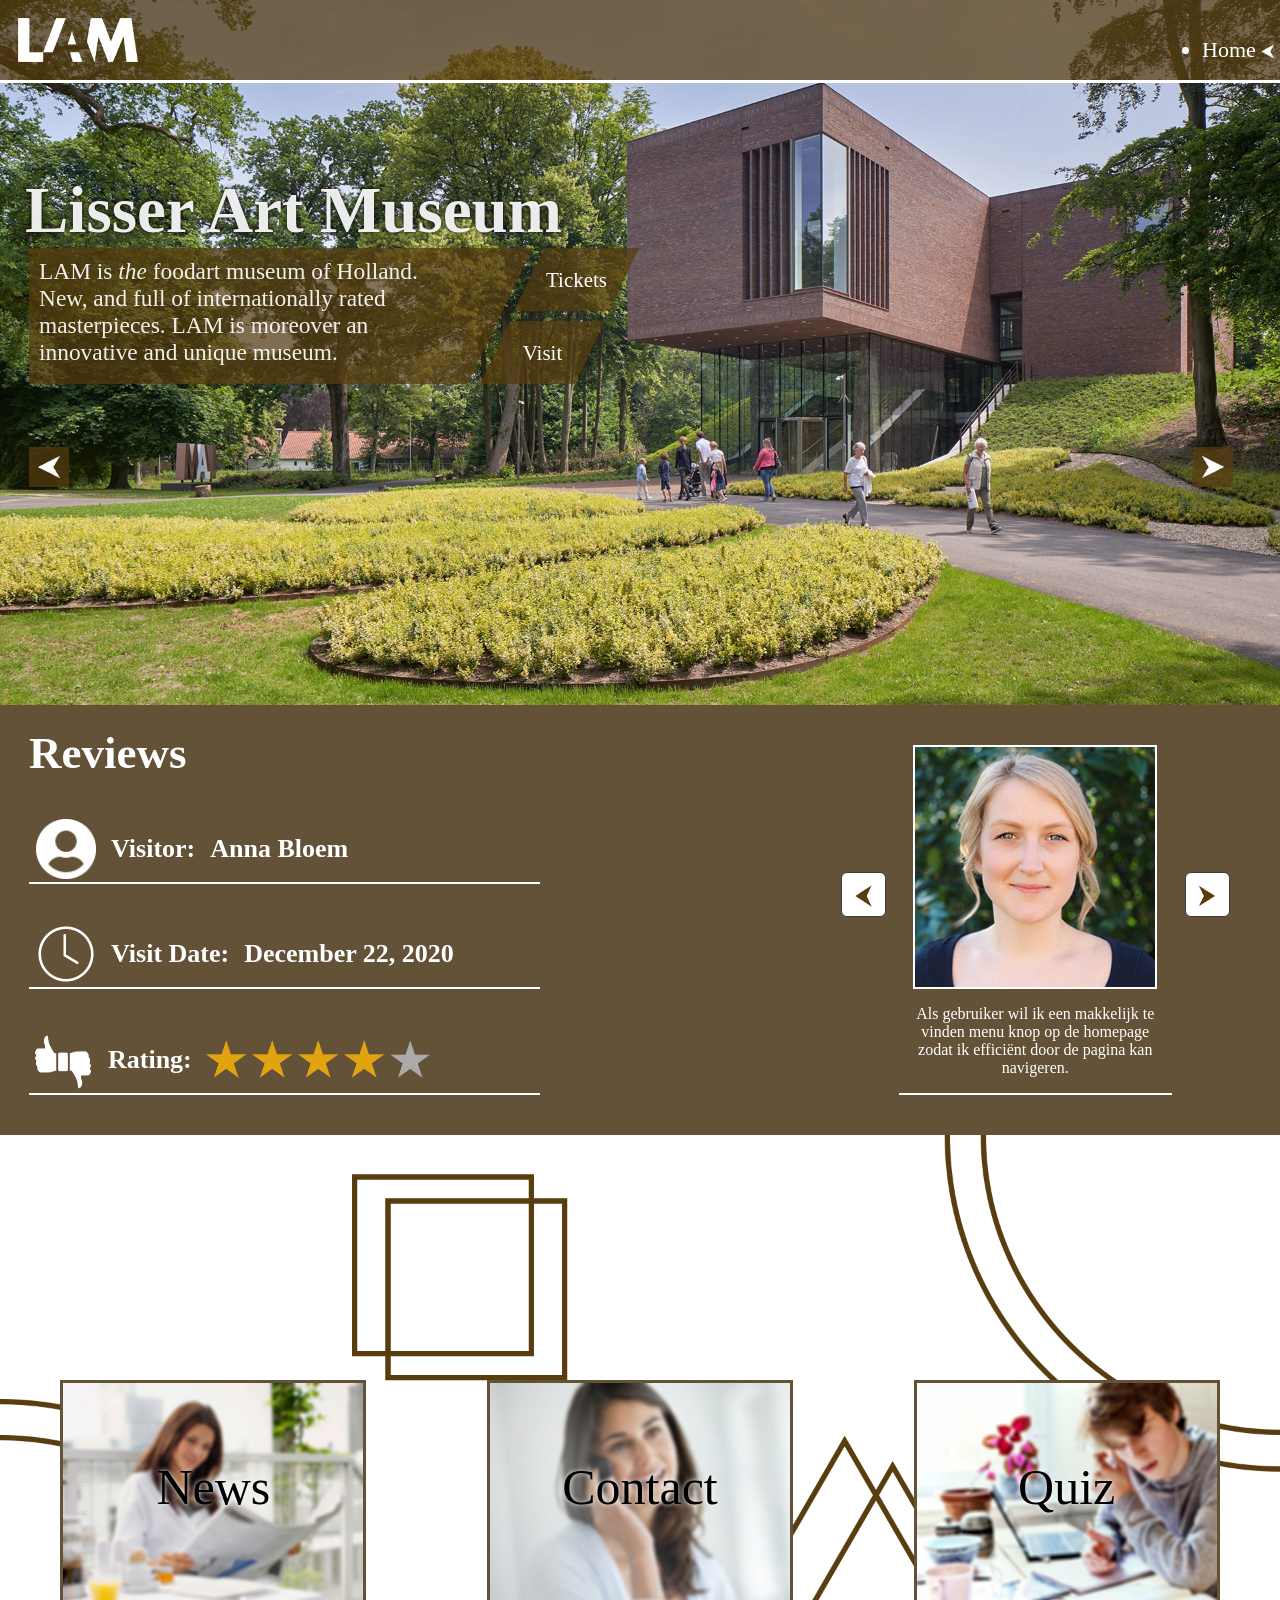
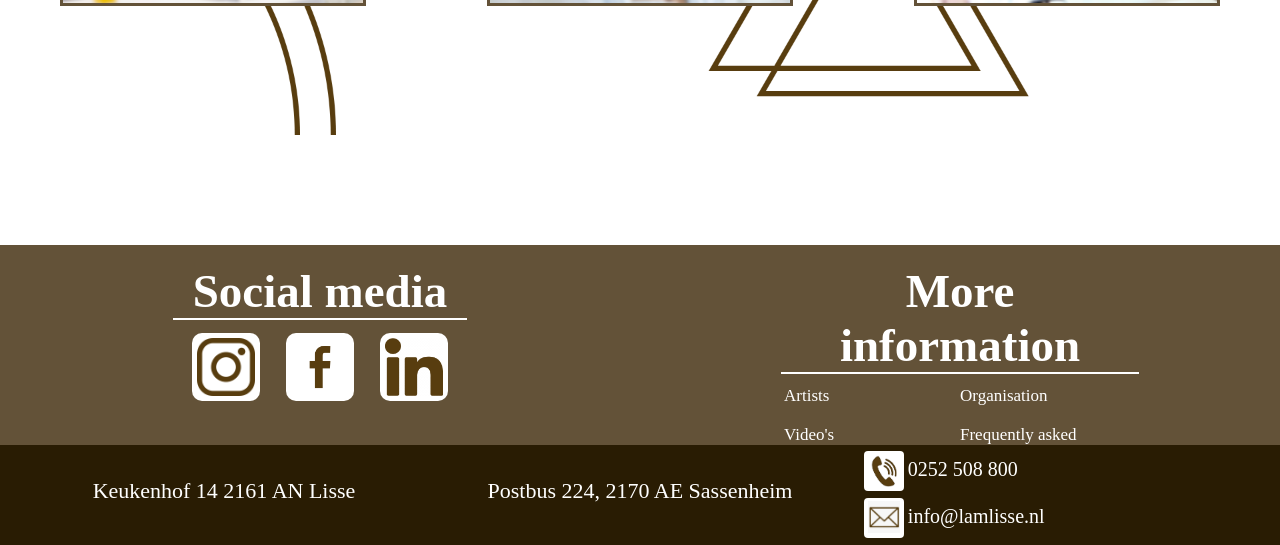
<file: Portfolio/en/Assets/sites/MuseumOnline/MuseumOnline vertaald/index.html>
<!DOCTYPE html>
<html lang="en">
<head>
    <!--meta tags-->
    <meta charset="UTF-8">
    <meta name="viewport" content="width=device-width, initial-scale=1.0">

    <!---->
    <link rel="stylesheet" type="text/css" href="css/style.css">
    <link rel="stylesheet" type="text/css" href="css/portraitSlider.css">
    <link rel="stylesheet" type="text/css" href="css/menu.css">
    <script src="javascript/slider.js"></script>
    

    <title>LAM // The dutch museum of various food items transformed into masterpieces.</title>
</head>
<body>

    <div class="transbox">
    
        <a href="index.html"><img src="images/LAMlogo.png"; class="LAMLOGO";></a>
        <div class="homeButton">

            <div class="home">
                <ul>
                    <li><a href="#">Home</a></li>
                    <div class="sub-menu">
                        <ul><a href="http://31005.hosts1.ma-cloud.nl/MuseumOnline/index.html">Nederlands</a></ul>
                        <ul>&nbsp;</ul>
                        <ul><a href="Quiz/index.html">Quiz</a></ul>
                        <ul>&nbsp;</ul>
                        <ul><a href="https://www.lamlisse.nl/laatste-nieuws/">News</a></ul>
                        <ul>&nbsp;</ul>
                        <ul><a href="https://www.lamlisse.nl/contact/">Contact</a></ul>
                    </div>
                </ul>
            </div>
            <img src="images/arrow.png"; class="menuArrow">
        </div>
    </div>

    <h1 class="title">Lisser Art Museum</h1>

    <div class="canvas">
        <div class="textBox">
            <p class="description">
                LAM is <i>the</i> foodart museum of Holland.<br>
                New, and full of internationally rated<br>
                masterpieces. LAM is moreover an <br>
                innovative and unique museum.
            </p>
        </div>

        <div class="buttons">
            <a href="https://www.lamlisse.nl/tickets">
            <div class="ticketsButton">
                <p class="ticketsTXT">Tickets</p>
            </a>
            </div>
            <a href="https://www.lamlisse.nl/bezoek-het-lam/">
            <div class="bezoekButton">
                <p class="bezoekTXT">Visit</p>
            </div>
            </a>
        </div>
    </div>

    <div class="backgroundChange">
        <div class="previousBG"><img src="images/arrow.png"; class="previousArrow"></div>
        <div class="nextBG"><img src="images/arrow.png"; class="nextArrow"></div>
    </div>

    <div class="reviewBox">
        <h2 class="reviewsHeader">Reviews</h2>

        <div class="reviewContent">
            <div class="reviewInfo">
                <div class="visitorBox">
                    <img src="images/profile.png"; id="profile";>
                    <h3 id="visitortxt">Visitor:</h3>
                    <h3 id="visitor">Anna Bloem</h3>
                </div>
                <div class="dateBox">
                    <img src="images/clock.png"; id="clock";>
                    <h3 id="datetxt">Visit Date:</h3>
                    <h3 id="date">December 22, 2020</h3>
                </div>
                <div class="ratingBox">
                    <img src="images/rating.png"; id="rating";>
                    <h3 id="ratingtxt">Rating:</h3>
                    <img src="images/yellowstar_resized.png"; id="star1">
                    <img src="images/yellowstar_resized.png"; id="star2">
                    <img src="images/yellowstar_resized.png"; id="star3">
                    <img src="images/yellowstar_resized.png"; id="star4">
                    <img src="images/greystar_resized.png"; id="star5">

                </div>
            </div>
            
            <div class="reviewerAndReview">
                <div class="portraitSlider">
                    <button id="previousPortraitDiv"><img src="images/brownarrow.png"; id="previousPortrait"></button>


                    <div id="align">
                        <div id="viewport">
                            <div id="fotoslider">
                                <div class="foto"><img src="images/portrait1.jpg"; class="portraitFoto"></div>
                                <div class="foto"><img src="images/portrait2.jpg"; class="portraitFoto"></div>
                                <div class="foto"><img src="images/portrait3.jpg"; class="portraitFoto"></div>
                                <div class="foto"><img src="images/portrait4.jpg"; class="portraitFoto"></div>
                                <div class="foto"><img src="images/portrait5.jpg"; class="portraitFoto"></div>
                            </div>
                        </div>
                    </div>
                    

                    <button id="nextPortraitDiv"><img src="images/brownarrow.png"; id="nextPortrait"></button>
                </div>
                <div class="reviewtxt">
                    <p id="review">Als gebruiker wil ik een makkelijk te vinden menu knop op de homepage zodat ik efficiënt door de pagina kan navigeren.</p>
                </div>
            </div>
        </div>

    </div>

    <div class="polygonBackground">
        <div id="buttonSpace">
            <a href="https://www.lamlisse.nl/laatste-nieuws/"><div id="nieuwsDiv"><p class="txtStyling">News</p></div></a>
            <a href="https://www.lamlisse.nl/contact/"><div id="contactDiv"><p class="txtStyling">Contact</p></div></a>
            <a href="Quiz/index.html"><div id="quizDiv"><p class="txtStyling">Quiz</p></div></a>
        </div>
    </div>
    
    <div class="mediaAndInfo">
        <div class="socialMedia">
            <div class="socialMediaTitle">
                <h3 class="socialMediaTitle">Social media</h3>
            </div>
            <div class="mediaIcons">
                <a href="https://www.instagram.com/lamlisse/"><div class="mediaBackground"><img src="images/instagram-logo.png"; class="mediaImage"></div></a>
                <a href="https://www.facebook.com/LAMLisse/"><div class="mediaBackground"><img src="images/facebook-logo.png";  id="facebook"></div></a>
                <a href="https://www.linkedin.com/company/lam-museum?trk=vsrp_companies_res_name&trkInfo=VSRPsearchId%3A3274852191468588835719%2CVSRPtargetId%3A10255621%2CVSRPcmpt%3Aprimary"><div class="mediaBackground"><img src="images/linkedin-logo.png"; class="mediaImage"></div></a>
            </div>
        </div>

        <div class="moreInfo">
            <div class="moreInfoTitle">
                <h3 class="moreInfoTitle">More information</h3>
            </div>
            <div class="hrefTextBox">
                <div class="linkPlaceholder">
                    <div class="linkPlaceholder2">
                        <a class="hrefText" href="https://www.lamlisse.nl/kunstenaar">Artists</a>
                    </div>
                    <div class="linkPlaceholder2">
                        <a class="hrefText" href="https://www.lamlisse.nl/ontdek-het-lam/de-organisatie-achter-het-lam/">Organisation</a>
                    </div>
                </div>
                <div class="linkPlaceholder">
                    <div class="linkPlaceholder2">
                        <a class="hrefText" href="https://www.lamlisse.nl/miniserie/hoe-werkt-het-lam/">Video's</a>
                    </div>
                    <div class="linkPlaceholder2">
                        <a class="hrefText" href="https://www.lamlisse.nl/veelgestelde-vragen/">Frequently asked</a>
                    </div>
                </div>
            </div>
        </div>

    </div>

    <div class="footer">
        <div class="adressBox">
            <p class="adressText">Keukenhof 14 2161 AN Lisse</p>
        </div>
        <div class="mailAdressBox">
            <p class="adressText">Postbus 224, 2170 AE Sassenheim</p>
        </div>
        <div class="phoneAndMailBox">
            <div class="phoneBox">
                <div class="phoneImage">
                    <img src="images/phone-logo_resized.png"; class="phoneImage">
                </div>
                <p class="numberAndEmail">0252 508 800</p>
            </div>
            <div class="mailBox">
                <div class="mailImage">
                    <img src="images/mail-logo_resized.jpg"; class="mailImage">
                </div>
                <p class="numberAndEmail">info@lamlisse.nl</p>
            </div>
        </div>
    </div>
</file>
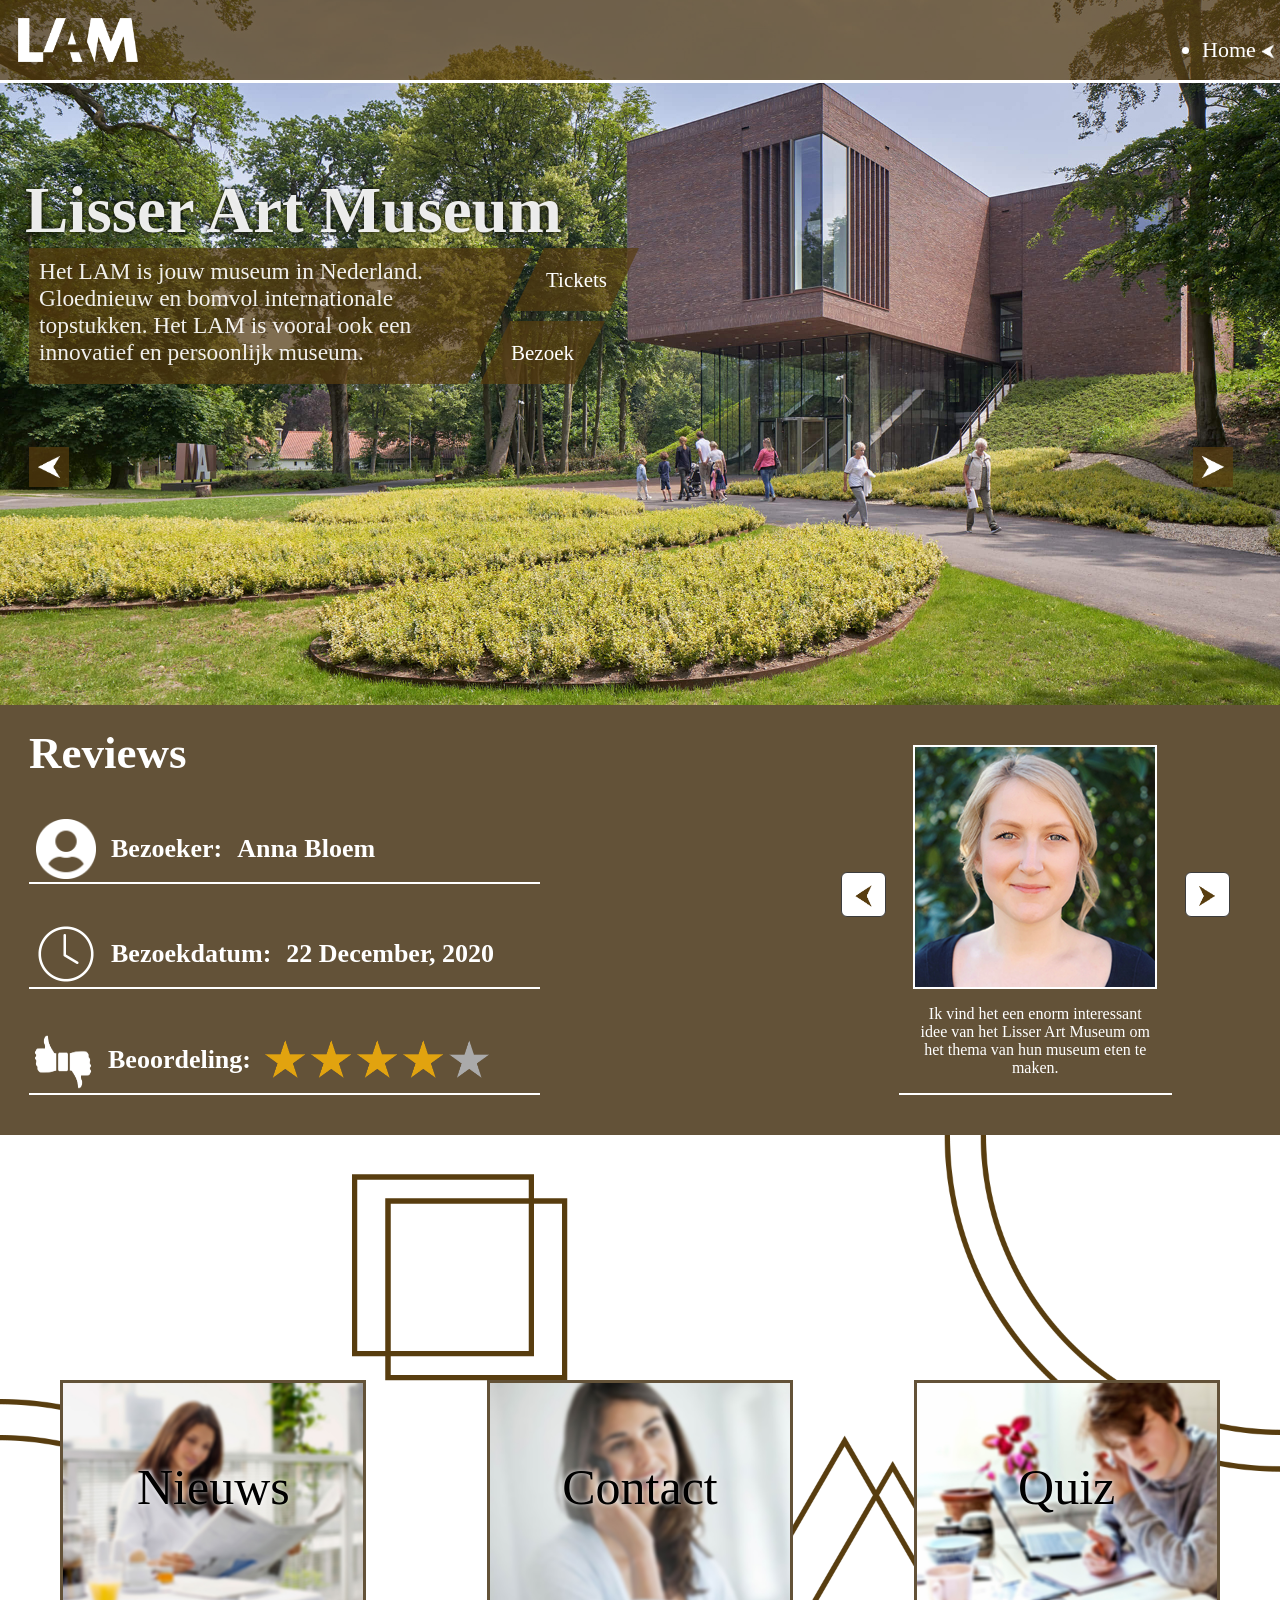
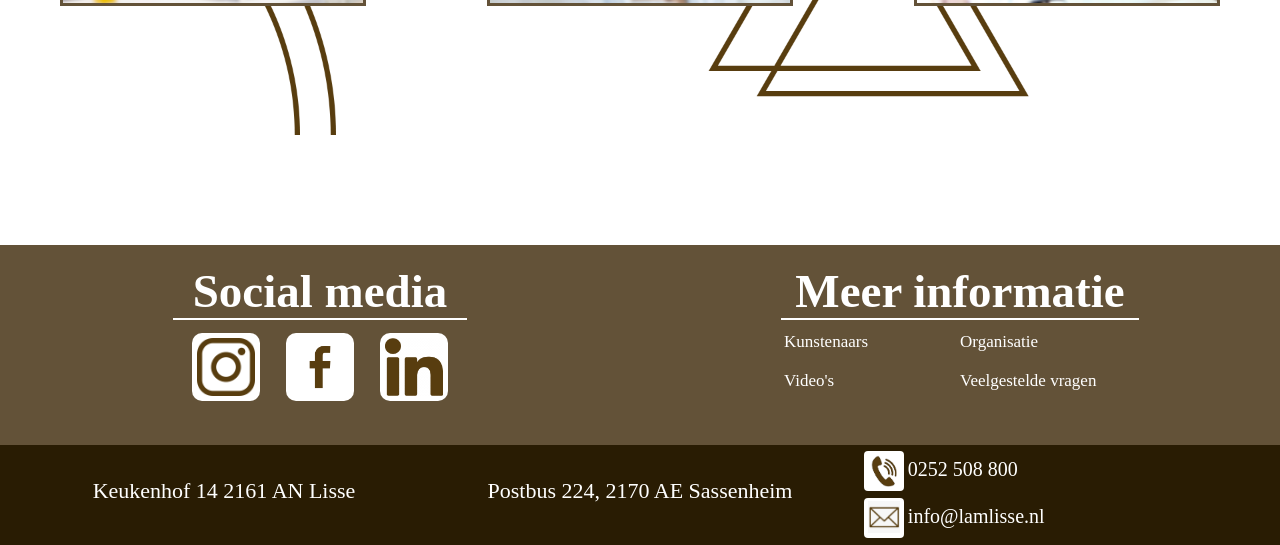
<file: Portfolio/en/Assets/sites/MuseumOnline/MuseumOnline/index.html>
<!DOCTYPE html>
<html lang="en">
<head>
    <!--meta tags-->
    <meta charset="UTF-8">
    <meta name="viewport" content="width=device-width, initial-scale=1.0">

    <!---->
    <link rel="stylesheet" type="text/css" href="css/style.css">
    <link rel="stylesheet" type="text/css" href="css/portraitSlider.css">
    <link rel="stylesheet" type="text/css" href="css/menu.css">
    <script src="javascript/slider.js"></script>
    

    <title>LAM // Hét foodart museum in de wereld.</title>
</head>
<body>

    <div class="transbox">
    
        <a href="index.html"><img src="images/LAMlogo.png"; class="LAMLOGO";></a>
        <div class="homeButton">

            <div class="home">
                <ul>
                    <li><a href="#">Home</a></li>
                    <div class="sub-menu">
                        <ul><a href="http://31005.hosts1.ma-cloud.nl/MuseumOnline%20vertaald/index.html">english</a></ul>
                        <ul>&nbsp;</ul>
                        <ul><a href="Quiz/index.html">quiz</a></ul>
                        <ul>&nbsp;</ul>
                        <ul><a href="https://www.lamlisse.nl/laatste-nieuws/">nieuws</a></ul>
                        <ul>&nbsp;</ul>
                        <ul><a href="https://www.lamlisse.nl/contact/">contact</a></ul>
                    </div>
                </ul>
            </div>
            <img src="images/arrow.png"; class="menuArrow">
        </div>
    </div>

    <h1 class="title">Lisser Art Museum</h1>

    <div class="canvas">
        <div class="textBox">
            <p class="description">
                Het LAM is jouw museum in Nederland. <br>
                Gloednieuw en bomvol internationale <br>
                topstukken. Het LAM is vooral ook een <br>
                innovatief en persoonlijk museum.
            </p>
        </div>

        <div class="buttons">
            <a href="https://www.lamlisse.nl/tickets">
            <div class="ticketsButton">
                <p class="ticketsTXT">Tickets</p>
            </a>
            </div>
            <a href="https://www.lamlisse.nl/bezoek-het-lam/">
            <div class="bezoekButton">
                <p class="bezoekTXT">Bezoek</p>
            </div>
            </a>
        </div>
    </div>

    <div class="backgroundChange">
        <div class="previousBG"><img src="images/arrow.png"; class="previousArrow"></div>
        <div class="nextBG"><img src="images/arrow.png"; class="nextArrow"></div>
    </div>

    <div class="reviewBox">
        <h2 class="reviewsHeader">Reviews</h2>

        <div class="reviewContent">
            <div class="reviewInfo">
                <div class="visitorBox">
                    <img src="images/profile.png"; id="profile";>
                    <h3 id="visitortxt">Bezoeker:</h3>
                    <h3 id="visitor">Anna Bloem</h3>
                </div>
                <div class="dateBox">
                    <img src="images/clock.png"; id="clock";>
                    <h3 id="datetxt">Bezoekdatum:</h3>
                    <h3 id="date">22 December, 2020</h3>
                </div>
                <div class="ratingBox">
                    <img src="images/rating.png"; id="rating";>
                    <h3 id="ratingtxt">Beoordeling:</h3>
                    <img src="images/yellowstar_resized.png"; id="star1">
                    <img src="images/yellowstar_resized.png"; id="star2">
                    <img src="images/yellowstar_resized.png"; id="star3">
                    <img src="images/yellowstar_resized.png"; id="star4">
                    <img src="images/greystar_resized.png"; id="star5">

                </div>
            </div>
            
            <div class="reviewerAndReview">
                <div class="portraitSlider">
                    <button id="previousPortraitDiv"><img src="images/brownarrow.png"; id="previousPortrait"></button>


                    <div id="align">
                        <div id="viewport">
                            <div id="fotoslider">
                                <div class="foto"><img src="images/portrait1.jpg"; class="portraitFoto"></div>
                                <div class="foto"><img src="images/portrait2.jpg"; class="portraitFoto"></div>
                                <div class="foto"><img src="images/portrait3.jpg"; class="portraitFoto"></div>
                                <div class="foto"><img src="images/portrait4.jpg"; class="portraitFoto"></div>
                                <div class="foto"><img src="images/portrait5.jpg"; class="portraitFoto"></div>
                            </div>
                        </div>
                    </div>
                    

                    <button id="nextPortraitDiv"><img src="images/brownarrow.png"; id="nextPortrait"></button>
                </div>
                <div class="reviewtxt">
                    <p id="review">Ik vind het een enorm interessant idee van het Lisser Art Museum om het thema van hun museum eten te maken.</p>
                </div>
            </div>
        </div>

    </div>

    <div class="polygonBackground">
        <div id="buttonSpace">
            <a href="https://www.lamlisse.nl/laatste-nieuws/"><div id="nieuwsDiv"><p class="txtStyling">Nieuws</p></div></a>
            <a href="https://www.lamlisse.nl/contact/"><div id="contactDiv"><p class="txtStyling">Contact</p></div></a>
            <a href="Quiz/index.html"><div id="quizDiv"><p class="txtStyling">Quiz</p></div></a>
        </div>
    </div>
    
    <div class="mediaAndInfo">
        <div class="socialMedia">
            <div class="socialMediaTitle">
                <h3 class="socialMediaTitle">Social media</h3>
            </div>
            <div class="mediaIcons">
                <a href="https://www.instagram.com/lamlisse/"><div class="mediaBackground"><img src="images/instagram-logo.png"; class="mediaImage"></div></a>
                <a href="https://www.facebook.com/LAMLisse/"><div class="mediaBackground"><img src="images/facebook-logo.png";  id="facebook"></div></a>
                <a href="https://www.linkedin.com/company/lam-museum?trk=vsrp_companies_res_name&trkInfo=VSRPsearchId%3A3274852191468588835719%2CVSRPtargetId%3A10255621%2CVSRPcmpt%3Aprimary"><div class="mediaBackground"><img src="images/linkedin-logo.png"; class="mediaImage"></div></a>
            </div>
        </div>

        <div class="moreInfo">
            <div class="moreInfoTitle">
                <h3 class="moreInfoTitle">Meer informatie</h3>
            </div>
            <div class="hrefTextBox">
                <div class="linkPlaceholder">
                    <div class="linkPlaceholder2">
                        <a class="hrefText" href="https://www.lamlisse.nl/kunstenaar">Kunstenaars</a>
                    </div>
                    <div class="linkPlaceholder2">
                        <a class="hrefText" href="https://www.lamlisse.nl/ontdek-het-lam/de-organisatie-achter-het-lam/">Organisatie</a>
                    </div>
                </div>
                <div class="linkPlaceholder">
                    <div class="linkPlaceholder2">
                        <a class="hrefText" href="https://www.lamlisse.nl/miniserie/hoe-werkt-het-lam/">Video's</a>
                    </div>
                    <div class="linkPlaceholder2">
                        <a class="hrefText" href="https://www.lamlisse.nl/veelgestelde-vragen/">Veelgestelde vragen</a>
                    </div>
                </div>
            </div>
        </div>

    </div>

    <div class="footer">
        <div class="adressBox">
            <p class="adressText">Keukenhof 14 2161 AN Lisse</p>
        </div>
        <div class="mailAdressBox">
            <p class="adressText">Postbus 224, 2170 AE Sassenheim</p>
        </div>
        <div class="phoneAndMailBox">
            <div class="phoneBox">
                <div class="phoneImage">
                    <img src="images/phone-logo_resized.png"; class="phoneImage">
                </div>
                <p class="numberAndEmail">0252 508 800</p>
            </div>
            <div class="mailBox">
                <div class="mailImage">
                    <img src="images/mail-logo_resized.jpg"; class="mailImage">
                </div>
                <p class="numberAndEmail">info@lamlisse.nl</p>
            </div>
        </div>
    </div>
</file>
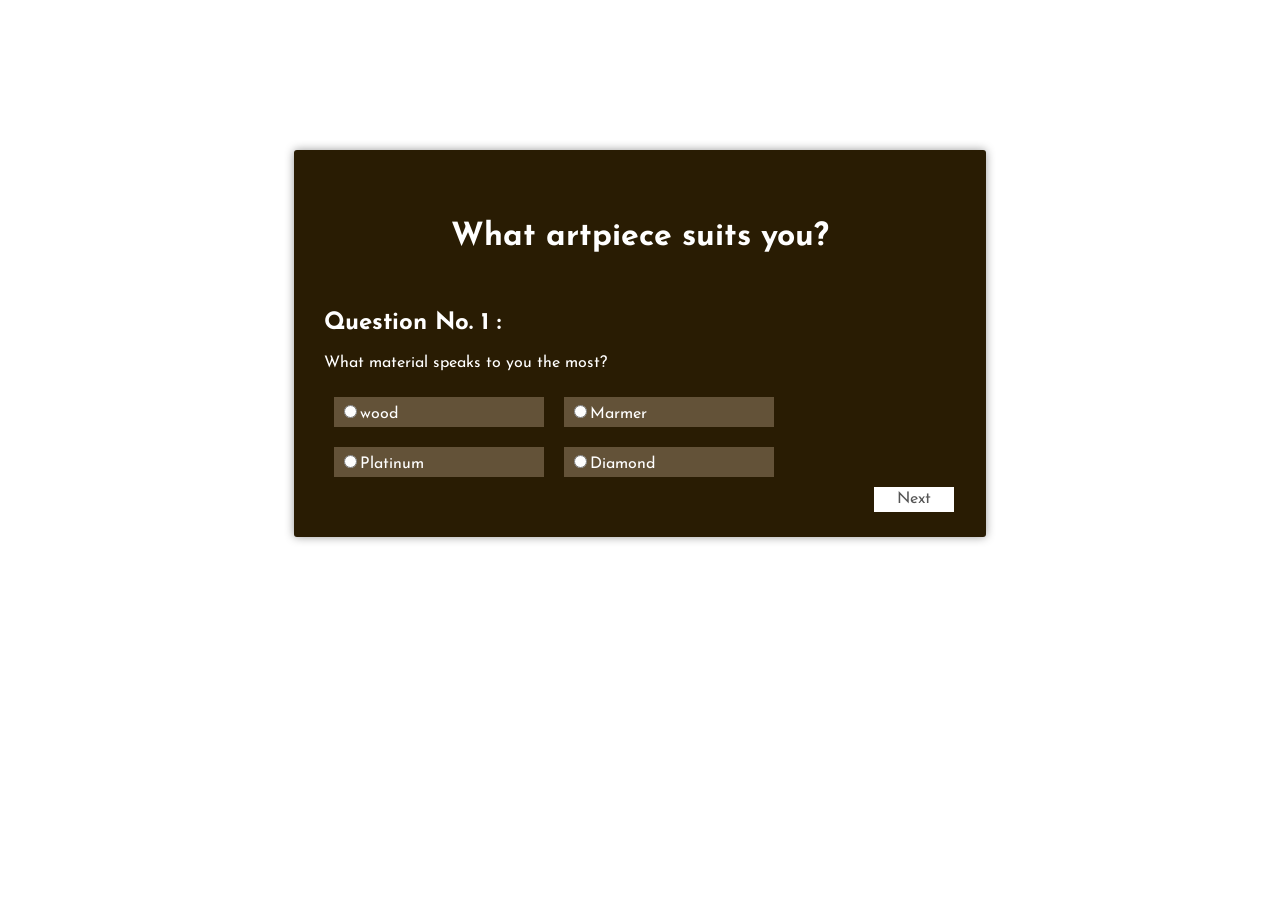
<file: Portfolio/en/Assets/sites/MuseumOnline/MuseumOnline vertaald/Quiz/index.html>
<html>
	<head>
		<title>Quiz</title>
		<link rel="stylesheet" href="quiz.css">
		<link href="https://fonts.googleapis.com/css?family=Josefin+Sans" rel="stylesheet">
	</head>
	<body>
		<div id="container">
            <h1>What artpiece suits you?</h1>
   			<br/>
  			<div id="quiz"></div>
    		<div class="button" id="next"><a href="#">Next</a></div>
    		<div class="button" id="prev"><a href="#">Prev</a></div> 
    	</div>
        <script src="https://code.jquery.com/jquery-3.4.0.min.js"></script>
		<script src="quiz.js"></script>
	</body>
</html>
</file>
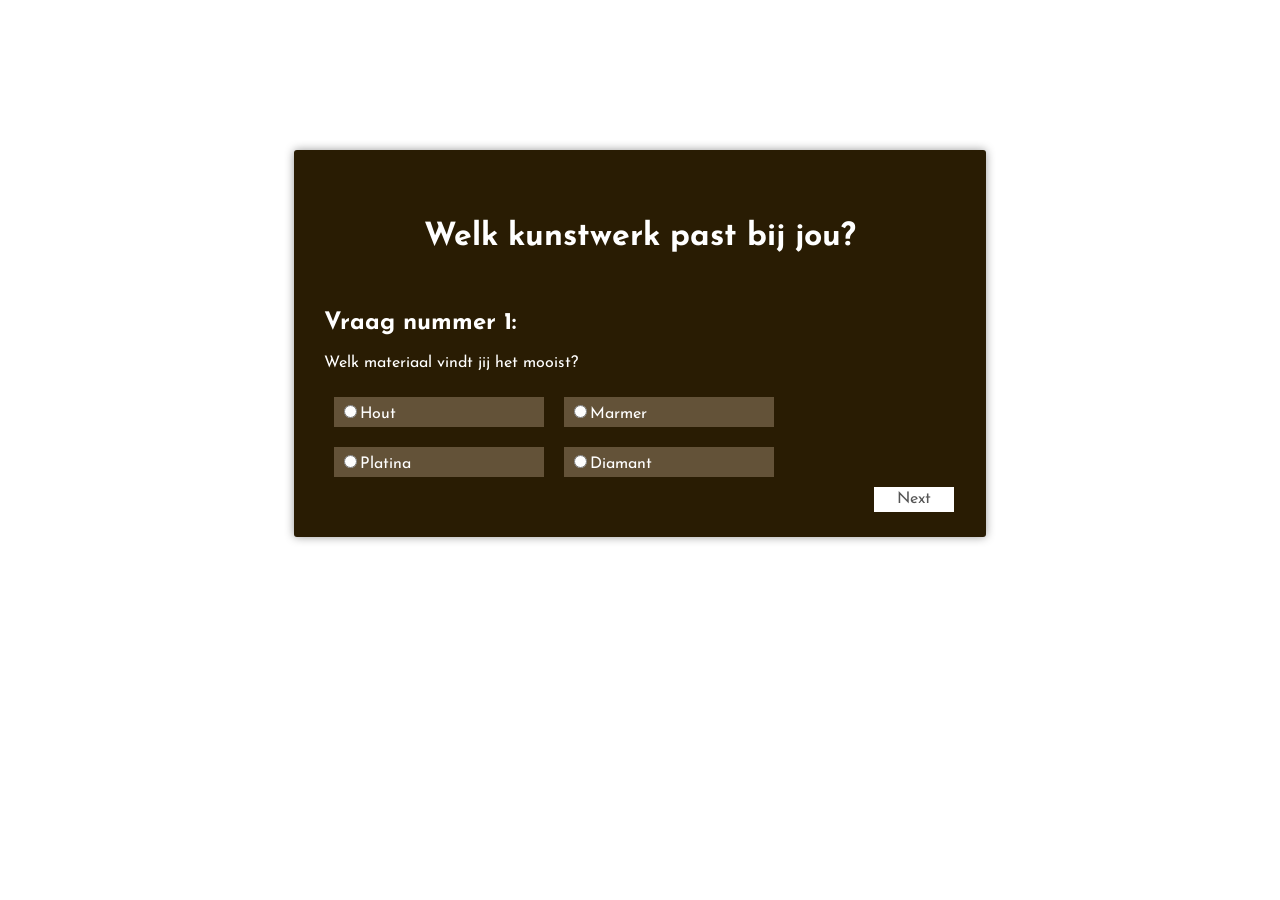
<file: Portfolio/en/Assets/sites/MuseumOnline/MuseumOnline/Quiz/index.html>
<html>
	<head>
		<title>Quiz</title>
		<link rel="stylesheet" href="quiz.css">
		<link href="https://fonts.googleapis.com/css?family=Josefin+Sans" rel="stylesheet">
	</head>
	<body>
		<div id="container">
            <h1>Welk kunstwerk past bij jou?</h1>
   			<br/>
  			<div id="quiz"></div>
    		<div class="button" id="next"><a href="#">Next</a></div>
    		<div class="button" id="prev"><a href="#">Prev</a></div> 
    	</div>
        <script src="https://code.jquery.com/jquery-3.4.0.min.js"></script>
		<script src="quiz.js"></script>
	</body>
</html>
</file>
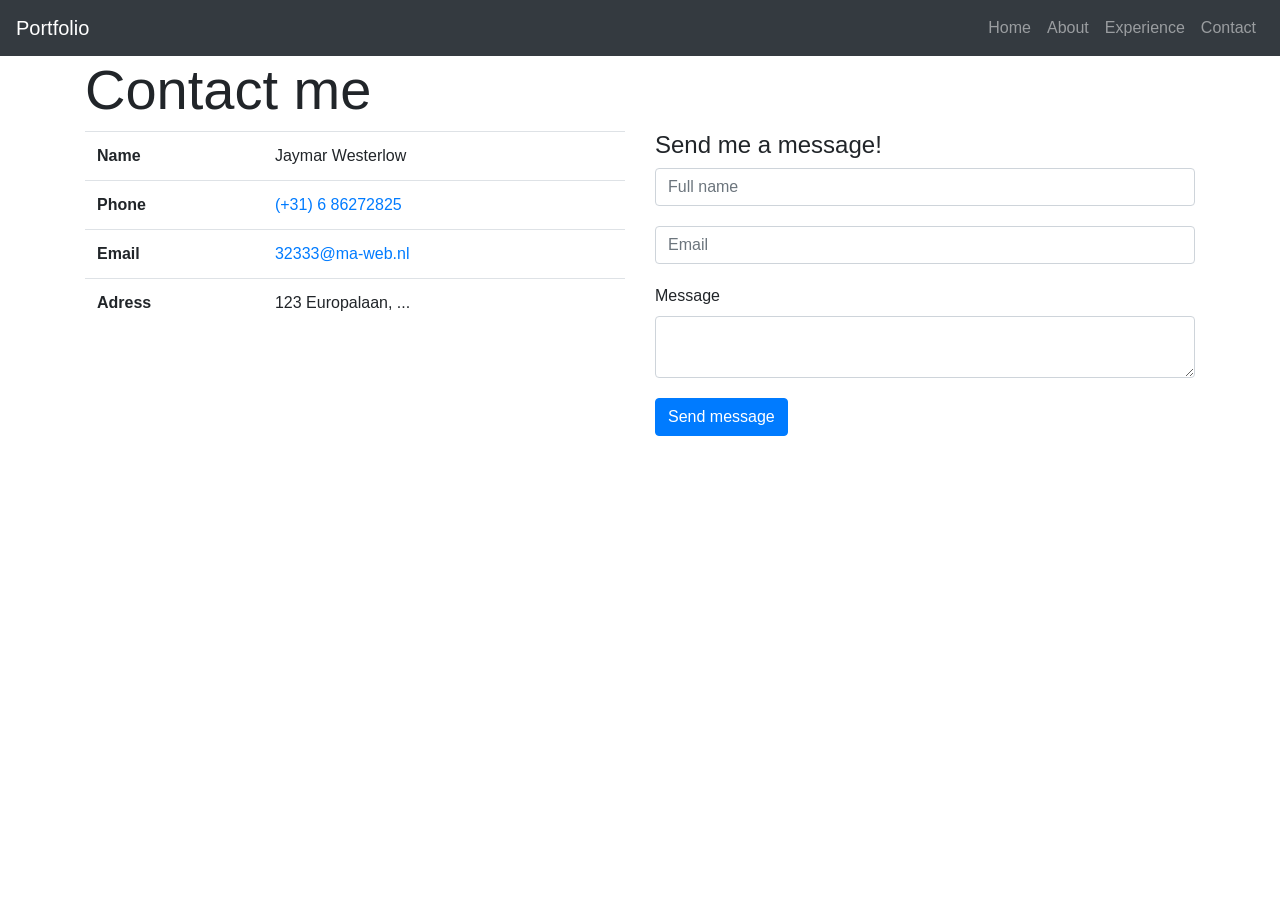
<file: Portfolio/en/Assets/pages/contact.html>
<!DOCTYPE html>
<html lang="en">
  <head>
    <meta charset="UTF-8" />
    <meta http-equiv="X-UA-Compatible" content="IE=edge" />
    <meta name="viewport" content="width=device-width, initial-scale=1.0" />
    <title>Jaymar Westerlow - Contact</title>
    <link
      rel="stylesheet"
      href="https://maxcdn.bootstrapcdn.com/bootstrap/4.1.3/css/bootstrap.min.css"
    />
  </head>
  <body>
    <nav class="navbar navbar-expand-md bg-dark navbar-dark">
      <!-- Brand -->
      <a class="navbar-brand" href="#">Portfolio</a>

      <!-- Toggler/collapsibe Button -->
      <button
        class="navbar-toggler"
        type="button"
        data-toggle="collapse"
        data-target="#collapsibleNavbar"
      >
        <span class="navbar-toggler-icon"></span>
      </button>

      <!-- Navbar links -->
      <div class="collapse navbar-collapse" id="collapsibleNavbar">
        <ul class="navbar-nav ml-auto">
          <li class="nav-item">
            <a class="nav-link" href="../../../index.html">Home</a>
          </li>
          <li class="nav-item">
            <a class="nav-link" href="about.html">About</a>
          </li>
          <li class="nav-item">
            <a class="nav-link" href="experience.html">Experience</a>
          </li>
          <li class="nav-item">
            <a class="nav-link" href="contact.html">Contact</a>
          </li>
        </ul>
      </div>
    </nav>

    <div class="container">
      <h1 class="display-4">Contact me</h1>

      <div class="row">
          <div class="col-6">
              <table class="table">
                <tr>
                    <th>Name</th>
                    <td>Jaymar Westerlow</td>
                </tr>
                  <tr>
                      <th>Phone</th>
                      <td>
                          <a href="tel:+310614539518">(+31) 6 86272825</a>
                    </td>
                  </tr>
                  <tr>
                      <th>Email</th>
                      <td>
                          <a href="mailto:32333@ma-web.nl">32333@ma-web.nl</a>

                      </td>
                  </tr>
                  <tr>
                    <th>Adress</th>
                    <td>123 Europalaan, ...</td>
                  </tr>
              </table>
          </div>
          <div class="col-6">
              <h4>Send me a message!</h4>
              <form action="">
                  <input placeholder="Full name" class="form-control">
                  <input style="margin-top:20px;" placeholder="Email" class="form-control">
                  <label style="margin-top: 20px;">Message</label>
                  <textarea class="form-control"></textarea>
                  <button class="btn btn-primary" style="margin-top: 20px;">Send message</button>
              </form>
          </div>
      </div>
    </div>
  </body>
  <script src="https://ajax.googleapis.com/ajax/libs/jquery/3.3.1/jquery.min.js"></script>
  <script src="https://cdnjs.cloudflare.com/ajax/libs/popper.js/1.14.3/umd/popper.min.js"></script>
  <script src="https://maxcdn.bootstrapcdn.com/bootstrap/4.1.3/js/bootstrap.min.js"></script>
</html>
</file>
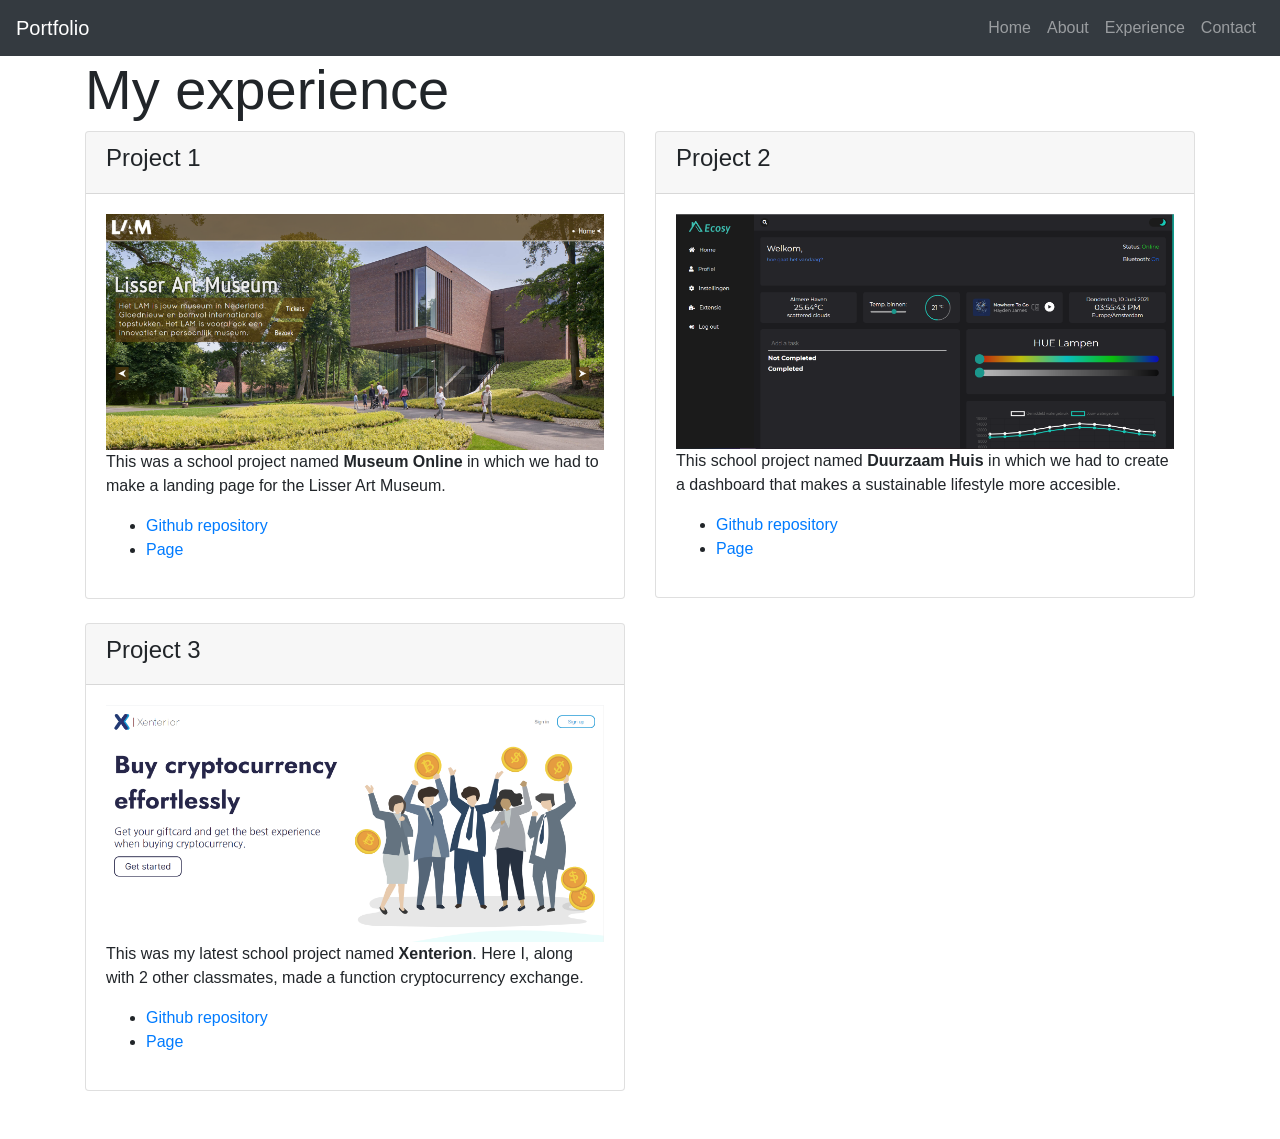
<file: Portfolio/en/Assets/pages/experience.html>
<!DOCTYPE html>
<html lang="en">
  <head>
    <meta charset="UTF-8" />
    <meta http-equiv="X-UA-Compatible" content="IE=edge" />
    <meta name="viewport" content="width=device-width, initial-scale=1.0" />
    <title>Jaymar Westerlow - Experience</title>
    <link
      rel="stylesheet"
      href="https://maxcdn.bootstrapcdn.com/bootstrap/4.1.3/css/bootstrap.min.css"
    />
  </head>
  <body>
    <nav class="navbar navbar-expand-md bg-dark navbar-dark">
      <!-- Brand -->
      <a class="navbar-brand" href="#">Portfolio</a>

      <!-- Toggler/collapsibe Button -->
      <button
        class="navbar-toggler"
        type="button"
        data-toggle="collapse"
        data-target="#collapsibleNavbar"
      >
        <span class="navbar-toggler-icon"></span>
      </button>

      <!-- Navbar links -->
      <div class="collapse navbar-collapse" id="collapsibleNavbar">
        <ul class="navbar-nav ml-auto">
          <li class="nav-item">
            <a class="nav-link" href="../../../index.html">Home</a>
          </li>
          <li class="nav-item">
            <a class="nav-link" href="about.html">About</a>
          </li>
          <li class="nav-item">
            <a class="nav-link" href="experience.html">Experience</a>
          </li>
          <li class="nav-item">
            <a class="nav-link" href="contact.html">Contact</a>
          </li>
        </ul>
      </div>
    </nav>
    
    

    <div class="container">
      <h1 class="display-4">My experience</h1>


      <div class="row">
          <div class="col-6 mb-4">
             <div class="card">
            <div class="card-header">
              <h4>Project 1</h4>
            </div>
            <div class="card-body">
              <img src="../images/LAM.png" alt="Front page of the Lisser Art Museum landing page" class="img-fluid">
              <p>This was a school project named <strong>Museum Online</strong> in which we had to make a landing page for the Lisser Art Museum.</p>
              <ul>
                <li><a href="https://github.com/Jaywesterlow/J1P2---MuseumOnline">Github repository</a></li>
                <li><a href="../sites/MuseumOnline/MuseumOnline/index.html">Page</a></li>
              </ul>
            </div>
          </div> 
          </div>
        
          <div class="col-6">
           <div class="card">
            <div class="card-header">
              <h4>Project 2</h4>
            </div>
            <div class="card-body">
              <img src="../images/EcosyPage.png" alt="Front page of the Ecosy dashboard" class="img-fluid"">
              <p>This school project named <strong>Duurzaam Huis</strong> in which we had to create a dashboard that makes a sustainable lifestyle more accesible.</p>
              <ul>

                <li><a href="https://github.com/Jaywesterlow/Duurzaam-Huis">Github repository</a></li>
                <li><a href="../sites/DuurzaamHuis/pages/login.php">Page</a></li>
              </ul>
            </div>
          </div>   
          </div>

          <div class="col-6 mb-5">
            <div class="card">
             <div class="card-header">
               <h4>Project 3</h4>
             </div>
             <div class="card-body">
              <img src="../images/XenterionLandingPage.png" alt="Front page of the Xenterion landing page" class="img-fluid"">
              <p>This was my latest school project named <strong>Xenterion</strong>. Here I, along with 2 other classmates, made a function cryptocurrency exchange.</p>
               <ul>
                <li><a href="https://github.com/Remy2072/Xenterion">Github repository</a></li>
                <li><a href="../sites/Xenterion/index.html">Page</a></li>
               </ul>
             </div>
           </div>   
           </div>
      </div>
      

    </div>
  </body>
  <script src="https://ajax.googleapis.com/ajax/libs/jquery/3.3.1/jquery.min.js"></script>
  <script src="https://cdnjs.cloudflare.com/ajax/libs/popper.js/1.14.3/umd/popper.min.js"></script>
  <script src="https://maxcdn.bootstrapcdn.com/bootstrap/4.1.3/js/bootstrap.min.js"></script>
</html>
</file>
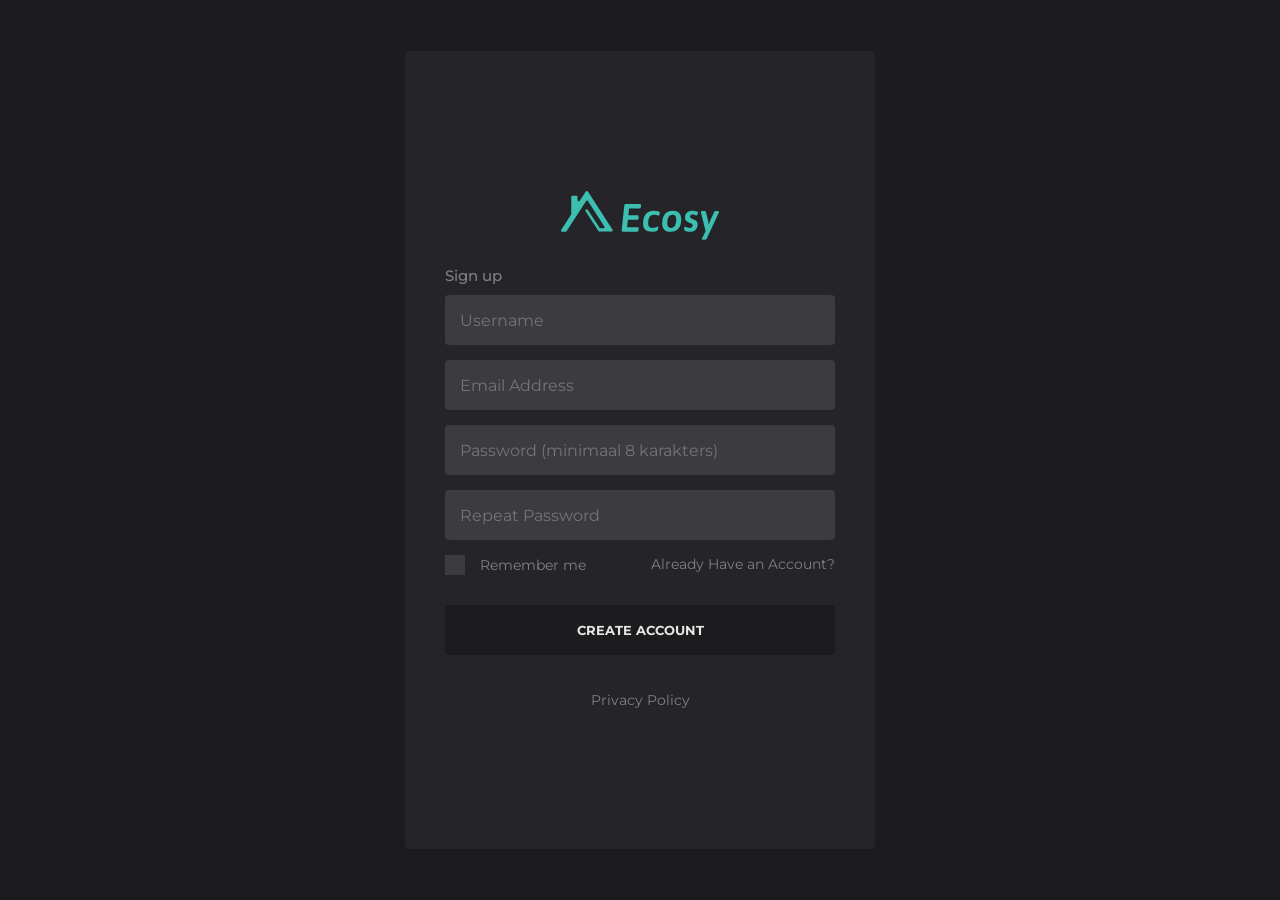
<file: Portfolio/en/Assets/sites/DuurzaamHuis/pages/signup.html>
<!DOCTYPE html>
<html lang="en" dir="ltr">
  <head>
    <meta charset="utf-8" />
    <title>Ecosy | Sign up</title>
    <meta content="Ecosy" property="og:title" />
    <meta
      content="Bespaar nu energie met Ecosy, Snel en simple.<br>
    Ecosy is een duurzame oplossing voor het energie besparen in jouw huis, 
    tevens is Ecosy ook te gebruiken als app voor je smart hoop apparatuur.<br>
    Begin nu een duurzaam huis met Ecosy!"
      property="og:description"
    />
    <meta
      content="https://kaansecen.nl/Projects/DuurzaamHuis/pages/signup.html"
      property="og:url"
    />
    <meta content="https://i.imgur.com/TJVBH4d.jpg" property="og:image" />
    <link rel="stylesheet" href="../assets/styles/login.css" />
    <meta name="viewport" content="width=device-width, initial-scale=1" />
    <link rel="icon" href="../assets/images/EcosyIconWebsite.ico" />
    <script src="https://cdnjs.cloudflare.com/ajax/libs/jquery/3.4.1/jquery.min.js"></script>
    <link rel="preconnect" href="https://fonts.gstatic.com" />
    <link
      href="https://fonts.googleapis.com/css2?family=Montserrat&display=swap"
      rel="stylesheet"
    />
  </head>
  <body>
    <!-- *VORMGEVING VAN DE LOGIN PAGINA -->
    <div class="login-form">
      <div style="margin-bottom: 25px" class="logo">
        <img src="../assets/images/Login_Logo.svg" alt="" />
      </div>

      <!-- *ALLE TEXT IN DE LOGIN PAGINA -->
      <h6>Sign up</h6>

      <form action="signup.php" method="POST">
        <div style="margin-bottom: 15px" class="textbox">
          <input type="text" id="name" placeholder="Username" name="name" />
          <span class="check-message hidden">Required</span>
        </div>

        <div style="margin-bottom: 15px" class="textbox">
          <input
            type="email"
            id="uname"
            placeholder="Email Address"
            name="ename"
          />
          <span class="check-message hidden">Required</span>
        </div>

        <div class="textbox" style="margin-bottom: 15px">
          <input
            type="password"
            id="pname"
            placeholder="Password (minimaal 8 karakters)"
          />
          <span class="check-message hidden">Required</span>
        </div>

        <div class="textbox">
          <input
            type="password"
            id="rpname"
            placeholder="Repeat Password"
            name="pname"
          />
          <span class="check-message hidden">Required</span>
        </div>

        <div class="options">
          <label class="remember-me">
            <span class="checkbox">
              <input type="checkbox" />
              <span class="checked"></span>
            </span>
            Remember me
          </label>

          <a href="login.php">Already Have an Account?</a>
        </div>

        <input
          style="color: #e6e6e6"
          type="submit"
          value="Create account"
          class="login-btn"
          id="login-style"
          disabled
        />

        <div class="privacy-link">
          <span class="error"></span>
        </div>

        <div class="privacy-link">
          <a href="Ecosy_-_Privacy_policy.pdf" target="_blank">Privacy Policy</a>
        </div>
      </form>
    </div>
    
    <script src="https://ajax.googleapis.com/ajax/libs/jquery/3.3.1/jquery.min.js"></script>
    <script src="https://cdnjs.cloudflare.com/ajax/libs/jquery/3.4.1/jquery.min.js"></script>
    <script src="../assets/scripts/signup.js"></script>
  </body>
</html>
</file>
<file: Portfolio/en/Assets/sites/MuseumOnline/MuseumOnline vertaald/css/style.css>
body{    
    background-image: url("../images/LAM-Outside.jpg");
    background-color: white;
    background-repeat: no-repeat;
    background-position: left top;
    background-size: 100%;
    margin: 0px;
    /* font-size: 110%; */
}

a {
    text-decoration: none;
}

/* --------------------TOP BOX-------------------- */


div.transbox {
    margin: 0px;
    background-color: rgba(88, 61, 15, 0.7);
    border-bottom: 3px solid white ;
    width: 100%;
    height: 80px;
}

img.LAMLOGO{
    width: 120px;
    margin-top: 18px;
    margin-left: 18px;
}

div.homeButton{
    border: 0px solid black;
    width: 100px;
    height: 40px;
    float: right;
    margin-right: 18px;
    margin-top: 15px;
    display: flex;
    align-items: stretch;
}

h2.home{
    font-size: 32px;
    font-family: Blogger sans;
    color: white;
    margin-top: 0px;
}

img.menuArrow{
    width: 13.5px;
    height: 13.5px;
    transform: rotate(180deg);
    margin-top: 29.5px;
    margin-left: 5px;
}


/* --------------------TITLE-------------------- */


h1.title{  
    font-family: Blogger sans;
    font-size: 65px;
    margin: 0px;
    margin-top: 90px;
    margin-left: 25px;
    margin-bottom: 0px;
    color: rgb(255, 255, 255, 0.92);
    text-shadow: 0 0 5px black;
}


/* --------------------TEXT BOX & BUTTONS-------------------- */

/* --------------------TEXT BOX-------------------- */


div.canvas{
    height: 135px;
    width: 630px;
    margin-left: 29px;
    margin-right: 0px;
    position: relative;
}

div.textBox{
    background-color: rgba(88, 61, 15, 0.7);
    height: 136px;
    width: 504px;
    margin-right: 0px;
    clip-path: polygon(0 0, 100% 0%, 87% 100%, 0% 100%);
    position: absolute;
}

p.description{
    margin-top: 0px;
    padding-top: 10px;
    padding-left: 10px;
    font-family: quicksand;
    font-size: 23.4px;
    color: rgb(255, 255, 255, 0.92);
}


/* --------------------BUTTONS-------------------- */


div.buttons{
    overflow: hidden;
    position:relative;
    z-index: 9;
    margin-left: 450px;
    width:200px;
    height: 150px;
}

div.ticketsButton{
    background-color: rgba(88, 61, 15, 0.7);
    height: 62px;
    width: 125px;
    height: 63px;
    margin: 0px;
    margin-left: 35px;
    clip-path: polygon(24% 0, 100% 0%, 76% 100%, 0% 100%);
}

.ticketsButton:hover{
    background: rgb(255, 255, 255, 0.7);
    transition: all 0.4s ease 0s;
}

p.ticketsTXT{
    text-align: center;
    margin: 0px;
    padding: 20px;
    font-size: 21px;
    font-family: Blogger sans;
    color: rgb(255, 255, 255);
}

p.ticketsTXT:hover{
    color: black;
}

div.bezoekButton{
    background-color: rgba(88, 61, 15, 0.7);
    height: 63px;
    width: 125px;
    margin: 0px;
    margin-top: 10px;
    margin-left: 1px;
    clip-path: polygon(24% 0, 100% 0%, 76% 100%, 0% 100%);
}

.bezoekButton:hover{
    background: rgb(255, 255, 255, 0.7);
    transition: all 0.4s ease 0s;
}

p.bezoekTXT{
    text-align: center;
    margin: 0px;
    padding: 20px;
    font-size: 21px;
    font-family: Blogger sans;
    color: rgb(255, 255, 255);
}

p.bezoekTXT:hover{
    color: black;
}



/* --------------------BACKGROUND CHANGE-------------------- */


div.backgroundChange{
    margin-top: 5%;
    margin-left: 29px;
    margin-right: 29px;
    display: flex;
    justify-content: space-between;
}

/* --------------------LEFT ARROW-------------------- */


div.previousBG{
    width: 40px;
    height: 40px;
    background-color: rgba(88, 61, 15, 0.7);
}

img.previousArrow{
    transform: rotate(180deg);
    width: 55%;
    height: 55%;
    margin: 9px;
}

/* --------------------RIGHT ARROW-------------------- */


div.nextBG{
    width: 40px;
    height: 40px;
    margin-right: 18px;
    background-color: rgba(88, 61, 15, 0.7);
}

img.nextArrow{
    width: 55%;
    height: 55%;
    margin: 9px;
    
}

/* --------------------reviewBox-------------------- */

div.reviewBox{
    width: 100%;
    background-color:  rgba(99, 82, 56);
    margin-top: 17%;
    padding-bottom: 40px;
}

h2.reviewsHeader{
    font-family: quicksand light;
    font-size: 45px;
    color: rgb(255, 255, 255);
    padding-left: 29px;
    padding-top: 22px;
    margin-bottom: 0px;
    margin-top: 0px;
}

/* --------------------reviewerInformation-------------------- */

div.reviewContent{
    width: 99.85%;
    margin-top: 0.5%;
    display: flex;
    justify-content: space-between;
}

div.reviewInfo{
    margin-left: 29px;
    width: 40%;
    display: flex;
    flex-direction: column;
    justify-content: space-between;
}

/* --------------------reviewer-------------------- */


div.visitorBox{
    display: flex;
    width: 100%;
    height: 67px;
    border-bottom: 2px solid white;
    margin-top: 30px;
}

#profile{
    width: 60px;
    height: 60px;
    padding-top: 4px;
    padding-left: 7px;
}

#visitortxt{
    margin: 0px;
    padding-top: 19px;
    padding-left: 15px;
    font-size: 26px;
    font-family: quicksand light;
    color: white;
}

#visitor{
    margin: 0px;
    padding-top: 19px;
    padding-left: 15px;
    font-size: 26px;
    font-family: quicksand light;
    color: white;
}

/* --------------------reviewDate-------------------- */


div.dateBox{
    display: flex;
    width: 100%;
    height: 67px;
    border-bottom: 2px solid white;
}

#clock{
    width: 60px;
    height: 60px;
    padding-top: 4px;
    padding-left: 7px;
}

#datetxt{
    margin: 0px;
    padding-top: 19px;
    padding-left: 15px;
    font-size: 26px;
    font-family: quicksand light;
    color: white;
}

#date{
    margin: 0px;
    padding-top: 19px;
    padding-left: 15px;
    font-size: 26px;
    font-family: quicksand light;
    color: white;
}

/* --------------------reviewScore-------------------- */


div.ratingBox{
    display: flex;
    width: 100%;
    height: 67px;
    border-bottom: 2px solid white;
}

#rating{
    width: 60px;
    height: 60px;
    padding-top: 6px;
    padding-left: 4px;
}

#ratingtxt{
    margin: 0px;
    padding-top: 19px;
    padding-left: 15px;
    font-size: 26px;
    font-family: quicksand light;
    color: white;
}

#star1{
    width: 40px;
    height: 38px;
    margin-top: 14px;
    margin-left: 14px;
}

#star2{
    width: 40px;
    height: 38px;
    margin-top: 14px;
    margin-left: 6px;
}

#star3{
    width: 40px;
    height: 38px;
    margin-top: 14px;
    margin-left: 6px;
}

#star4{
    width: 40px;
    height: 38px;
    margin-top: 14px;
    margin-left: 6px;
}

#star5{
    width: 40px;
    height: 38px;
    margin-top: 14px;
    margin-left: 6px;
}


/* --------------------REVIEWER AND WRITTEN REVIEW-------------------- */

div.reviewerAndReview{
    width: 38%;
}

div.reviewtxt{
    width: 50%;
    text-align: center;
    margin: auto;
    color: white;
    border-bottom: 2px solid white;
    padding-left: 15px;
    padding-right: 15px;
    font-size: 16px;
    font-family: quicksand light;
}

/* --------------------Contact, News And Quiz buttons-------------------- */

div.polygonBackground{
    width: 100%;
    height: 710px;
    background-image: url("../images/polygonBackground.png");
    background-color: white;
    background-repeat: no-repeat;
    background-size: 100%;    
    display: flex;
    align-items: center;
}   

#buttonSpace{
    display: flex;
    justify-content: space-around;
    width: 100%;
    height: 220px;
}

#nieuwsDiv{
    height: 220px;
    width: 300px;
    border: 3px solid rgba(99, 82, 56);
    background-image: url("../images/nieuws.jpg");
    background-repeat: no-repeat;
    background-size: cover;
    background-position: left top;
    transition: all 0.4s ease 0s;
}

#nieuwsDiv:hover {
    border: solid 3px rgb(60, 60, 60);
    box-shadow: 3px 5px 10px rgb(135, 135, 135);
}

#contactDiv{
    height: 220px;
    width: 300px;
    border: 3px solid rgba(99, 82, 56);
    background-image: url("../images/contact_resized.jpg");
    background-repeat: no-repeat;
    background-size: cover;
    background-position: left top;
    transition: all 0.4s ease 0s;
}

#contactDiv:hover {
    border: solid 3px rgb(60, 60, 60);
    box-shadow: 3px 5px 10px rgb(135, 135, 135);
}

#quizDiv{
    height: 220px;
    width: 300px;
    border: 3px solid rgba(99, 82, 56);
    background-image: url("../images/quiz_resized.jpg");
    background-repeat: no-repeat;
    background-size: cover;
    background-position: left top;
    transition: all 0.4s ease 0s;
}

#quizDiv:hover {
    border: solid 3px rgb(60, 60, 60);
    box-shadow: 3px 5px 10px rgb(135, 135, 135);
}

.txtStyling{
    font-family: quicksand;
    font-weight: 500;
    font-size: 50px;
    color:  black;
    text-align: center;
    text-shadow: 0 0 5px white;
    margin: 0px;
    margin-top: 25%;
}



/* --------------------Social media & More Info-------------------- */

div.mediaAndInfo{
    background-color:  rgba(99, 82, 56);
    width: 100%;
    height: 200px;
    display: flex;
}


/* --------------------Social media (LEFT SIDE)-------------------- */

div.socialMedia{
    height: 97.78%;
    width: 50%;
}

div.socialMediaTitle{
    border-bottom: 2.7px solid white;
    width: 46%;
    margin: auto;
    margin-top: 3%;
    text-align: center;
}

h3.socialMediaTitle{
    font-family: quicksand light;
    font-size: 47px;
    color: white;
    margin: 0px;
    padding: 0px;
}

div.mediaIcons{
    width: 40%;
    margin: auto;
    margin-top: 2%;
    display: flex;
    justify-content: space-between;
}

.mediaBackground{
    background-color: white;
    width: 68px;
    height: 68px;
    border-radius: 10px;
    transition: all 0.4s ease 0s;

}

.mediaBackground:hover {
    box-shadow: 3px 5px 10px rgb(44, 44, 44);
}

.mediaImage{
    width: 85%;
    height: 85%;
    margin-top: 7.5%;
    margin-left: 7.5%;
}

#facebook{
    width: 100%;
    height: 100%;
}

/* --------------------More Info (RIGHT SIDE)-------------------- */


div.moreInfo{
    height: 97.78%;
    width: 50%;
}

div.moreInfoTitle{
    border-bottom: 2.7px solid white;
    width: 56%;
    margin: auto;
    margin-top: 2.9%;
    text-align: center;
}

h3.moreInfoTitle{
    font-family: quicksand light;
    font-size: 47px;
    color: white;
    margin: 0px;
    padding: 0px;
}

div.hrefTextBox{
    width: 55%;
    height: 80px;
    margin: auto;
    margin-top: 2%;
}

div.linkPlaceholder{
    width: 100%;
    height: 48%;
    display: flex;
}

div.linkPlaceholder2{
    width: 50%;
    height: 99%;
}

.hrefText{
    margin: 0;
    font-family: quicksand regular;
    text-decoration: none;
    color: white;
    font-size: 17px;
    transition: all 0.4s ease 0s;
}

.hrefText:hover{
    color: black;
}

/* -------------------- Footer -------------------- */


div.footer{
    background-color: rgb(41, 28, 3);
    width: 100%;
    height: 100px;
    display: flex;
    justify-content: space-between;
}

div.adressBox{
    margin-left: 2.5%;
    width: 30%;
    height: 97%;
}

div.mailAdressBox{
    width: 30%;
    height: 97%;
}

div.phoneAndMailBox{
    margin-right: 2.5%;
    width: 30%;
    height: 97%;
}

div.phoneBox{
    width: 100%;
    height: 48%;
    display: flex;
}

div.phoneImage{
    background-color: white;
    width: 40px;
    height: 40px;
    border-radius: 4px;
    margin-top: 1.6%;
}

img.phoneImage{
    width: 80%;
    height: 80%;
    margin-left: 10%;
    margin-top: 9%;
}

div.mailBox{
    width: 100%;
    height: 48%;
    display: flex;
}

div.mailImage{
    background-color: white;
    width: 40px;
    height: 40px;
    border-radius: 4px;
    margin-top: 1.6%;
}

img.mailImage{
    width: 80%;
    height: 80%;
    margin-left: 10%;
    margin-top: 9%;
}

p.adressText{
    margin: 0;
    font-family: quicksand regular;
    font-size: 22px;
    color: white;
    margin-top: 8.5%;
    text-align: center;
}

p.numberAndEmail{
    margin: 0;
    font-family: quicksand regular;
    font-size: 20px;
    color: white;
    margin-top: 3.4%;
    margin-left: 1%;
}

/* div{
    border: 1px solid red;
} */
</file>
<file: Portfolio/en/Assets/sites/MuseumOnline/MuseumOnline vertaald/css/portraitSlider.css>
div.portraitSlider{
    display: flex;
    justify-content: space-between;
}

/* --------------------Buttons-------------------- */

#previousPortraitDiv{
    background-color: white;
    height: 45px;
    width: 45px;
    margin-top: 18%;
    margin-left: 10%;
    border-radius: 6px;
    transition: all 0.4s ease 0s;
    border: solid 1px rgb(60, 60, 60);
}

#previousPortraitDiv:hover {
    box-shadow: 1.5px 1.5px 5px rgb(44, 44, 44);
}

#previousPortrait{
    margin-top: 5px;
    height: 50%;
    width: 50%;
    transform: rotate(180deg);
}

#nextPortraitDiv{
    background-color: white;
    height: 45px;
    width: 45px;
    margin-top: 18%;
    margin-right: 10%;
    border-radius: 6px;
    transition: all 0.4s ease 0s;
    border: solid 1px rgb(60, 60, 60);
}

#nextPortraitDiv:hover {
    box-shadow: 1.5px 1.5px 5px rgb(44, 44, 44);
}

#nextPortrait{
    margin-top: 5px;
    height: 50%;
    width: 50%;
}
/* --------------------Slider-------------------- */

#fotoslider {
    display: flex;
    flex-direction: row;
    position: absolute;
    left: 0;
    transition-property: left;
    transition-duration: 400ms;
    transition-timing-function: ease-out;
}

#align{
    display: flex;
    flex-direction: column;
    align-items: center;
    justify-content: center;
    background-color: white;
    padding: 0%;
    margin-top: -40px;
    border: 2px solid white;
}

#viewport {
    position: relative;
    height: 240px;
    width: 240px;
    overflow: hidden;
}

.foto{
    height: 240px;
    width: 240px;
    overflow: hidden;
}

img.portraitFoto{
    height: 240px; 
    width: 240px;
}
</file>
<file: Portfolio/en/Assets/sites/MuseumOnline/MuseumOnline vertaald/css/menu.css>
div.home{
    font-size: 22px;
    font-family: Blogger sans;
    color: white;
    margin-top: 0px;
}

div.home a{
    text-decoration: none;
    color: #fff;
    background-color: rgba(88, 61, 15, 0,7);
}

div.home:hover{
    background:  rgba(88, 61, 15);
    height: 90px;
    width: 10   0px;
}

div.sub-menu {
    display:none;
    text-decoration: none;
    color: #fff;
    font-size: 16px;
    margin-right: 30px;
}

div.home:hover div.sub-menu
{
    display:block;
    height: 170px;
    width: 120px;
    position: absolute;
    background: rgba(88, 61, 15);
    margin-top: 25px;
    margin-left: -40px;
    margin-right: auto;
}
</file>
<file: Portfolio/en/Assets/sites/MuseumOnline/MuseumOnline/css/style.css>
body{    
    background-image: url("../images/LAM-Outside.jpg");
    background-color: white;
    background-repeat: no-repeat;
    background-position: left top;
    background-size: 100%;
    margin: 0px;
    /* font-size: 110%; */
}

a {
    text-decoration: none;
}

/* --------------------TOP BOX-------------------- */


div.transbox {
    margin: 0px;
    background-color: rgba(88, 61, 15, 0.7);
    border-bottom: 3px solid white ;
    width: 100%;
    height: 80px;
}

img.LAMLOGO{
    width: 120px;
    margin-top: 18px;
    margin-left: 18px;
}

div.homeButton{
    border: 0px solid black;
    width: 100px;
    height: 40px;
    float: right;
    margin-right: 18px;
    margin-top: 15px;
    display: flex;
    align-items: stretch;
}

h2.home{
    font-size: 32px;
    font-family: Blogger sans;
    color: white;
    margin-top: 0px;
}

img.menuArrow{
    width: 13.5px;
    height: 13.5px;
    transform: rotate(180deg);
    margin-top: 29.5px;
    margin-left: 5px;
}


/* --------------------TITLE-------------------- */


h1.title{  
    font-family: Blogger sans;
    font-size: 65px;
    margin: 0px;
    margin-top: 90px;
    margin-left: 25px;
    margin-bottom: 0px;
    color: rgb(255, 255, 255, 0.92);
    text-shadow: 0 0 5px black;
}


/* --------------------TEXT BOX & BUTTONS-------------------- */

/* --------------------TEXT BOX-------------------- */


div.canvas{
    height: 135px;
    width: 630px;
    margin-left: 29px;
    margin-right: 0px;
    position: relative;
}

div.textBox{
    background-color: rgba(88, 61, 15, 0.7);
    height: 136px;
    width: 504px;
    margin-right: 0px;
    clip-path: polygon(0 0, 100% 0%, 87% 100%, 0% 100%);
    position: absolute;
}

p.description{
    margin-top: 0px;
    padding-top: 10px;
    padding-left: 10px;
    font-family: quicksand;
    font-size: 23.4px;
    color: rgb(255, 255, 255, 0.92);
}


/* --------------------BUTTONS-------------------- */


div.buttons{
    overflow: hidden;
    position:relative;
    z-index: 9;
    margin-left: 450px;
    width:200px;
    height: 150px;
}

div.ticketsButton{
    background-color: rgba(88, 61, 15, 0.7);
    height: 62px;
    width: 125px;
    height: 63px;
    margin: 0px;
    margin-left: 35px;
    clip-path: polygon(24% 0, 100% 0%, 76% 100%, 0% 100%);
}

.ticketsButton:hover{
    background: rgb(255, 255, 255, 0.7);
    transition: all 0.4s ease 0s;
}

p.ticketsTXT{
    text-align: center;
    margin: 0px;
    padding: 20px;
    font-size: 21px;
    font-family: Blogger sans;
    color: rgb(255, 255, 255);
}

p.ticketsTXT:hover{
    color: black;
}

div.bezoekButton{
    background-color: rgba(88, 61, 15, 0.7);
    height: 63px;
    width: 125px;
    margin: 0px;
    margin-top: 10px;
    margin-left: 1px;
    clip-path: polygon(24% 0, 100% 0%, 76% 100%, 0% 100%);
}

.bezoekButton:hover{
    background: rgb(255, 255, 255, 0.7);
    transition: all 0.4s ease 0s;
}

p.bezoekTXT{
    text-align: center;
    margin: 0px;
    padding: 20px;
    font-size: 21px;
    font-family: Blogger sans;
    color: rgb(255, 255, 255);
}

p.bezoekTXT:hover{
    color: black;
}



/* --------------------BACKGROUND CHANGE-------------------- */


div.backgroundChange{
    margin-top: 5%;
    margin-left: 29px;
    margin-right: 29px;
    display: flex;
    justify-content: space-between;
}

/* --------------------LEFT ARROW-------------------- */


div.previousBG{
    width: 40px;
    height: 40px;
    background-color: rgba(88, 61, 15, 0.7);
}

img.previousArrow{
    transform: rotate(180deg);
    width: 55%;
    height: 55%;
    margin: 9px;
}

/* --------------------RIGHT ARROW-------------------- */


div.nextBG{
    width: 40px;
    height: 40px;
    margin-right: 18px;
    background-color: rgba(88, 61, 15, 0.7);
}

img.nextArrow{
    width: 55%;
    height: 55%;
    margin: 9px;
    
}

/* --------------------reviewBox-------------------- */

div.reviewBox{
    width: 100%;
    background-color:  rgba(99, 82, 56);
    margin-top: 17%;
    padding-bottom: 40px;
}

h2.reviewsHeader{
    font-family: quicksand light;
    font-size: 45px;
    color: rgb(255, 255, 255);
    padding-left: 29px;
    padding-top: 22px;
    margin-bottom: 0px;
    margin-top: 0px;
}

/* --------------------reviewerInformation-------------------- */

div.reviewContent{
    width: 99.85%;
    margin-top: 0.5%;
    display: flex;
    justify-content: space-between;
}

div.reviewInfo{
    margin-left: 29px;
    width: 40%;
    display: flex;
    flex-direction: column;
    justify-content: space-between;
}

/* --------------------reviewer-------------------- */


div.visitorBox{
    display: flex;
    width: 100%;
    height: 67px;
    border-bottom: 2px solid white;
    margin-top: 30px;
}

#profile{
    width: 60px;
    height: 60px;
    padding-top: 4px;
    padding-left: 7px;
}

#visitortxt{
    margin: 0px;
    padding-top: 19px;
    padding-left: 15px;
    font-size: 26px;
    font-family: quicksand light;
    color: white;
}

#visitor{
    margin: 0px;
    padding-top: 19px;
    padding-left: 15px;
    font-size: 26px;
    font-family: quicksand light;
    color: white;
}

/* --------------------reviewDate-------------------- */


div.dateBox{
    display: flex;
    width: 100%;
    height: 67px;
    border-bottom: 2px solid white;
}

#clock{
    width: 60px;
    height: 60px;
    padding-top: 4px;
    padding-left: 7px;
}

#datetxt{
    margin: 0px;
    padding-top: 19px;
    padding-left: 15px;
    font-size: 26px;
    font-family: quicksand light;
    color: white;
}

#date{
    margin: 0px;
    padding-top: 19px;
    padding-left: 15px;
    font-size: 26px;
    font-family: quicksand light;
    color: white;
}

/* --------------------reviewScore-------------------- */


div.ratingBox{
    display: flex;
    width: 100%;
    height: 67px;
    border-bottom: 2px solid white;
}

#rating{
    width: 60px;
    height: 60px;
    padding-top: 6px;
    padding-left: 4px;
}

#ratingtxt{
    margin: 0px;
    padding-top: 19px;
    padding-left: 15px;
    font-size: 26px;
    font-family: quicksand light;
    color: white;
}

#star1{
    width: 40px;
    height: 38px;
    margin-top: 14px;
    margin-left: 14px;
}

#star2{
    width: 40px;
    height: 38px;
    margin-top: 14px;
    margin-left: 6px;
}

#star3{
    width: 40px;
    height: 38px;
    margin-top: 14px;
    margin-left: 6px;
}

#star4{
    width: 40px;
    height: 38px;
    margin-top: 14px;
    margin-left: 6px;
}

#star5{
    width: 40px;
    height: 38px;
    margin-top: 14px;
    margin-left: 6px;
}


/* --------------------REVIEWER AND WRITTEN REVIEW-------------------- */

div.reviewerAndReview{
    width: 38%;
}

div.reviewtxt{
    width: 50%;
    text-align: center;
    margin: auto;
    color: white;
    border-bottom: 2px solid white;
    padding-left: 15px;
    padding-right: 15px;
    font-size: 16px;
    font-family: quicksand light;
}

/* --------------------Contact, News And Quiz buttons-------------------- */

div.polygonBackground{
    width: 100%;
    height: 710px;
    background-image: url("../images/polygonBackground.png");
    background-color: white;
    background-repeat: no-repeat;
    background-size: 100%;    
    display: flex;
    align-items: center;
}   

#buttonSpace{
    display: flex;
    justify-content: space-around;
    width: 100%;
    height: 220px;
}

#nieuwsDiv{
    height: 220px;
    width: 300px;
    border: 3px solid rgba(99, 82, 56);
    background-image: url("../images/nieuws.jpg");
    background-repeat: no-repeat;
    background-size: cover;
    background-position: left top;
    transition: all 0.4s ease 0s;
}

#nieuwsDiv:hover {
    border: solid 3px rgb(60, 60, 60);
    box-shadow: 3px 5px 10px rgb(135, 135, 135);
}

#contactDiv{
    height: 220px;
    width: 300px;
    border: 3px solid rgba(99, 82, 56);
    background-image: url("../images/contact_resized.jpg");
    background-repeat: no-repeat;
    background-size: cover;
    background-position: left top;
    transition: all 0.4s ease 0s;
}

#contactDiv:hover {
    border: solid 3px rgb(60, 60, 60);
    box-shadow: 3px 5px 10px rgb(135, 135, 135);
}

#quizDiv{
    height: 220px;
    width: 300px;
    border: 3px solid rgba(99, 82, 56);
    background-image: url("../images/quiz_resized.jpg");
    background-repeat: no-repeat;
    background-size: cover;
    background-position: left top;
    transition: all 0.4s ease 0s;
}

#quizDiv:hover {
    border: solid 3px rgb(60, 60, 60);
    box-shadow: 3px 5px 10px rgb(135, 135, 135);
}

.txtStyling{
    font-family: quicksand;
    font-weight: 500;
    font-size: 50px;
    color:  black;
    text-align: center;
    text-shadow: 0 0 5px white;
    margin: 0px;
    margin-top: 25%;
}



/* --------------------Social media & More Info-------------------- */

div.mediaAndInfo{
    background-color:  rgba(99, 82, 56);
    width: 100%;
    height: 200px;
    display: flex;
}


/* --------------------Social media (LEFT SIDE)-------------------- */

div.socialMedia{
    height: 97.78%;
    width: 50%;
}

div.socialMediaTitle{
    border-bottom: 2.7px solid white;
    width: 46%;
    margin: auto;
    margin-top: 3%;
    text-align: center;
}

h3.socialMediaTitle{
    font-family: quicksand light;
    font-size: 47px;
    color: white;
    margin: 0px;
    padding: 0px;
}

div.mediaIcons{
    width: 40%;
    margin: auto;
    margin-top: 2%;
    display: flex;
    justify-content: space-between;
}

.mediaBackground{
    background-color: white;
    width: 68px;
    height: 68px;
    border-radius: 10px;
    transition: all 0.4s ease 0s;

}

.mediaBackground:hover {
    box-shadow: 3px 5px 10px rgb(44, 44, 44);
}

.mediaImage{
    width: 85%;
    height: 85%;
    margin-top: 7.5%;
    margin-left: 7.5%;
}

#facebook{
    width: 100%;
    height: 100%;
}

/* --------------------More Info (RIGHT SIDE)-------------------- */


div.moreInfo{
    height: 97.78%;
    width: 50%;
}

div.moreInfoTitle{
    border-bottom: 2.7px solid white;
    width: 56%;
    margin: auto;
    margin-top: 2.9%;
    text-align: center;
}

h3.moreInfoTitle{
    font-family: quicksand light;
    font-size: 47px;
    color: white;
    margin: 0px;
    padding: 0px;
}

div.hrefTextBox{
    width: 55%;
    height: 80px;
    margin: auto;
    margin-top: 2%;
}

div.linkPlaceholder{
    width: 100%;
    height: 48%;
    display: flex;
}

div.linkPlaceholder2{
    width: 50%;
    height: 99%;
}

.hrefText{
    margin: 0;
    font-family: quicksand regular;
    text-decoration: none;
    color: white;
    font-size: 17px;
    transition: all 0.4s ease 0s;
}

.hrefText:hover{
    color: black;
}

/* -------------------- Footer -------------------- */


div.footer{
    background-color: rgb(41, 28, 3);
    width: 100%;
    height: 100px;
    display: flex;
    justify-content: space-between;
}

div.adressBox{
    margin-left: 2.5%;
    width: 30%;
    height: 97%;
}

div.mailAdressBox{
    width: 30%;
    height: 97%;
}

div.phoneAndMailBox{
    margin-right: 2.5%;
    width: 30%;
    height: 97%;
}

div.phoneBox{
    width: 100%;
    height: 48%;
    display: flex;
}

div.phoneImage{
    background-color: white;
    width: 40px;
    height: 40px;
    border-radius: 4px;
    margin-top: 1.6%;
}

img.phoneImage{
    width: 80%;
    height: 80%;
    margin-left: 10%;
    margin-top: 9%;
}

div.mailBox{
    width: 100%;
    height: 48%;
    display: flex;
}

div.mailImage{
    background-color: white;
    width: 40px;
    height: 40px;
    border-radius: 4px;
    margin-top: 1.6%;
}

img.mailImage{
    width: 80%;
    height: 80%;
    margin-left: 10%;
    margin-top: 9%;
}

p.adressText{
    margin: 0;
    font-family: quicksand regular;
    font-size: 22px;
    color: white;
    margin-top: 8.5%;
    text-align: center;
}

p.numberAndEmail{
    margin: 0;
    font-family: quicksand regular;
    font-size: 20px;
    color: white;
    margin-top: 3.4%;
    margin-left: 1%;
}

/* div{
    border: 1px solid red;
} */
</file>
<file: Portfolio/en/Assets/sites/MuseumOnline/MuseumOnline/css/portraitSlider.css>
div.portraitSlider{
    display: flex;
    justify-content: space-between;
}

/* --------------------Buttons-------------------- */

#previousPortraitDiv{
    background-color: white;
    height: 45px;
    width: 45px;
    margin-top: 18%;
    margin-left: 10%;
    border-radius: 6px;
    transition: all 0.4s ease 0s;
    border: solid 1px rgb(60, 60, 60);
}

#previousPortraitDiv:hover {
    box-shadow: 1.5px 1.5px 5px rgb(44, 44, 44);
}

#previousPortrait{
    margin-top: 5px;
    height: 50%;
    width: 50%;
    transform: rotate(180deg);
}

#nextPortraitDiv{
    background-color: white;
    height: 45px;
    width: 45px;
    margin-top: 18%;
    margin-right: 10%;
    border-radius: 6px;
    transition: all 0.4s ease 0s;
    border: solid 1px rgb(60, 60, 60);
}

#nextPortraitDiv:hover {
    box-shadow: 1.5px 1.5px 5px rgb(44, 44, 44);
}

#nextPortrait{
    margin-top: 5px;
    height: 50%;
    width: 50%;
}
/* --------------------Slider-------------------- */

#fotoslider {
    display: flex;
    flex-direction: row;
    position: absolute;
    left: 0;
    transition-property: left;
    transition-duration: 400ms;
    transition-timing-function: ease-out;
}

#align{
    display: flex;
    flex-direction: column;
    align-items: center;
    justify-content: center;
    background-color: white;
    padding: 0%;
    margin-top: -40px;
    border: 2px solid white;
}

#viewport {
    position: relative;
    height: 240px;
    width: 240px;
    overflow: hidden;
}

.foto{
    height: 240px;
    width: 240px;
    overflow: hidden;
}

img.portraitFoto{
    height: 240px; 
    width: 240px;
}
</file>
<file: Portfolio/en/Assets/sites/MuseumOnline/MuseumOnline/css/menu.css>
div.home{
    font-size: 22px;
    font-family: Blogger sans;
    color: white;
    margin-top: 0px;
}

div.home a{
    text-decoration: none;
    color: #fff;
    background-color: rgba(88, 61, 15, 0,7);
}

div.home:hover{
    background:  rgba(88, 61, 15);
    height: 90px;
    width: 10   0px;
}

div.sub-menu {
    display:none;
    text-decoration: none;
    color: #fff;
    font-size: 16px;
    margin-right: 30px;
}

div.home:hover div.sub-menu
{
    display:block;
    height: 170px;
    width: 120px;
    position: absolute;
    background: rgba(88, 61, 15);
    margin-top: 25px;
    margin-left: -40px;
    margin-right: auto;
}
</file>
<file: Portfolio/en/Assets/sites/MuseumOnline/MuseumOnline vertaald/Quiz/quiz.css>
body 
{
    font-family: 'Josefin Sans', sans-serif;
}
h1 {
    text-align: center;
}
.button 
{
    
    width: 80px;
    height: 25px;
    text-align: center;
    float:right;
    background-color: #fff;
    margin: 0 2px 0 2px;
    cursor: pointer;
}
.button a 
{
    text-decoration: none;
    color: #555;
    line-height: 25px;
}
#container 
{
    width:50%;
    margin: 150px auto;
    padding: 50px 30px;
    background-color: rgb(41, 28, 3);
    border-radius:3px;
    color: #fff;
    box-shadow: 0 0 10px 0 #999;
}
ul 
{
    list-style-type: none;
    padding: 0;
    margin: 0;
    width: 500px;
}
ul li
{
    background:  rgba(99, 82, 56);
    width: 200px;
    margin: 10px;
    padding: 5px;
    display: inline-block; 
}
#prev 
{
    display:none;
}
#start 
{
    display:none;
    width: 100px;
}
input[type="radio"]{
    cursor: pointer;
}

/* img{
    display: flex;
    justify-content: center;
} */
</file>
<file: Portfolio/en/Assets/sites/MuseumOnline/MuseumOnline/Quiz/quiz.css>
body 
{
    font-family: 'Josefin Sans', sans-serif;
}
h1 {
    text-align: center;
}
.button 
{
    
    width: 80px;
    height: 25px;
    text-align: center;
    float:right;
    background-color: #fff;
    margin: 0 2px 0 2px;
    cursor: pointer;
}
.button a 
{
    text-decoration: none;
    color: #555;
    line-height: 25px;
}
#container 
{
    width:50%;
    margin: 150px auto;
    padding: 50px 30px;
    background-color: rgb(41, 28, 3);
    border-radius:3px;
    color: #fff;
    box-shadow: 0 0 10px 0 #999;
}
ul 
{
    list-style-type: none;
    padding: 0;
    margin: 0;
    width: 500px;
}
ul li
{
    background:  rgba(99, 82, 56);
    width: 200px;
    margin: 10px;
    padding: 5px;
    display: inline-block; 
}
#prev 
{
    display:none;
}
#start 
{
    display:none;
    width: 100px;
}
input[type="radio"]{
    cursor: pointer;
}
</file>
<file: Portfolio/en/Assets/sites/DuurzaamHuis/assets/styles/login.css>
/* *BODY * -----------------------------------------------------------*/
* {
  margin: 0;
  padding: 0;
  box-sizing: border-box;
  font-family: "Montserrat", sans-serif;
  text-decoration: none;
}

body {
  background: #1c1c1f;
  min-height: 100vh;
  display: flex;
  align-items: center;
  justify-content: center;
}

/* *LOGIN VORMEVING * ------------------------------------------------*/
.login-form {
  width: 470px;
  background: #252529;
  border-radius: 5px;
  padding: 140px 40px;
}

#login-style {
  -webkit-appearance: none;
  appearance: none;
  color: #7f7f87;
  opacity: 1;
}

/* *LOGO * -----------------------------------------------------------*/
.logo {
  height: 50px;
  text-align: center;
  margin-bottom: 25px;
}

.logo img {
  height: 50px;
}

/* *TEXT  * -----------------------------------------------------------*/
.login-form h6 {
  color: #7f7f87;
  font-size: 15px;
  font-weight: 500;
}

.textbox {
  width: 100%;
  height: 50px;
  position: relative;
  margin-top: 10px;
}

.textbox input {
  width: 100%;
  height: 50px;
  border: none;
  background: #3b3b40;
  padding: 0 15px;
  font-size: 16px;
  outline: none;
  color: #f4f4f4;
  border-radius: 4px;
}

.textbox input:focus {
  background: #484848 !important;
}

.check-message {
  position: absolute;
  top: 50%;
  right: 10px;
  color: #fff;
  transform: translateY(-50%);
}

.textbox input:focus + .check-message {
  display: none;
}

.options {
  margin-top: 15px;
  color: #7f7f87;
  overflow: hidden;
  font-size: 14px;
}

.remember-me {
  float: left;
  display: flex;
  align-items: center;
  cursor: pointer;
}

/* *CHECKBOX * --------------------------------------------------------*/
.checkbox {
  display: inline-block;
  width: 20px;
  height: 20px;
  background: #3b3b40;
  margin-right: 15px;
  position: relative;
}

.checkbox input {
  width: 100%;
  height: 100%;
  opacity: 0;
  cursor: pointer;
}

.checked {
  position: absolute;
  left: 8px;
  top: 4px;
  width: 5px;
  height: 10px;
  border: solid #fff;
  border-width: 0 1px 1px 0;
  transform: rotate(45deg);
  display: none;
}

.checkbox input:checked + .checked {
  display: block;
}

/* *FORGOT YOUR PASSWORD * ------------------------------------------------*/
.options a {
  color: #7f7f87;
  font-size: 14px;
  float: right;
}

/* *LOGIN BUTTON * --------------------------------------------------------*/
.login-btn {
  width: 100%;
  height: 50px;
  margin-top: 30px;
  background: #1c1c1f;
  color: #7f7f87;
  border: none;
  outline: none;
  cursor: pointer;
  text-transform: uppercase;
  font-weight: 700;
  transition: 0.3s linear;
  border-radius: 4px;
}

.login-btn.active {
  background: #17c9b7;
  color: #fff;
}

.login-btn.active:hover {
  opacity: 0.7;
}

.hidden {
  display: none;
}

/* *PRIVACY POLICY * ---------------------------------------------------------*/
.privacy-link {
  text-align: center;
  margin-top: 35px;
}

.privacy-link a {
  color: #7f7f87;
  font-size: 14px;
}

/* *ERROR CODE  * ------------------------------------------------------------*/

.error {
  color:crimson;
}


/* *MEDIA QUERY VOOR TELEFOON * ----------------------------------------------*/
@media screen and (max-width: 470px) {
  body {
    background-color: #252529;
  }

  .login-form {
    width: 100%;
    padding: 0 15px;
  }
}
</file>
